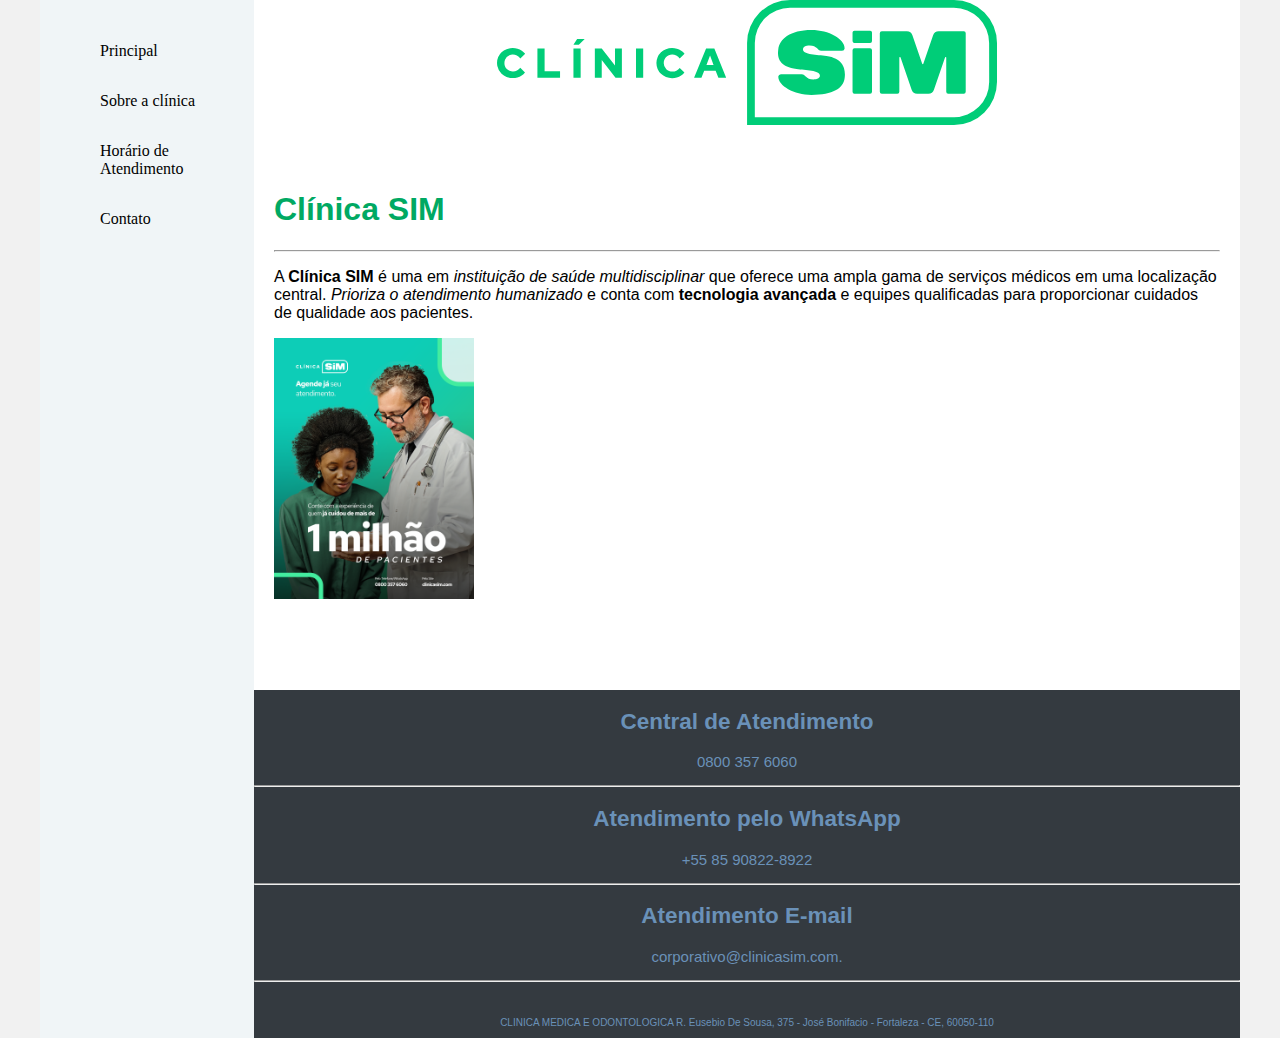
<file: index.html>
<!DOCTYPE html>
<html lang="pt-br">
<head>
    <meta charset="UTF-8">
    <meta http-equiv="X-UA-Compatible" content="IE=edge">
    <meta name="viewport" content="width=device-width, initial-scale=1.0">
    <title>Clínica SIM</title>
    <link rel="stylesheet" href="base.css">
</head>
<body>
    <div class="wrapper">
        <div class="menu">
            <!-- Aqui vai o seu menu -->
            <ul>
                <li><a href="index.html">Principal</a></li>
                <li><a href="sobre.html">Sobre a clínica</a></li>
                <li><a href="horario.html">Horário de Atendimento</a></li>
                <li><a href="contato.html">Contato</a></li>
            </ul>
        </div>

        <div class="main">
            <div class="header">
                <!-- Aqui vai o seu header -->
                <img src="clinica_sim-logo.svg" alt="Imagem da logo da Clínica SIM" title="Imagem da logo da Clínica SIM" >
            </div>
    
            <div class="content">
                <!-- Aqui vai o seu conteúdo -->
                <h1>Clínica SIM</h1>
                <hr>
                <p>A <strong>Clínica SIM </strong>é uma em <em>instituição de saúde multidisciplinar</em> que oferece uma ampla gama de serviços médicos em uma localização central. <em>Prioriza o atendimento humanizado</em> e conta com <strong>tecnologia avançada </strong>e equipes qualificadas para proporcionar cuidados de qualidade aos pacientes.</p>
                <img class="medico" src="./clinica_sim-medico.png" alt="Imagem de um médico com um paciente" title="Imagem de um médico com um paciente">
            </div>
    
            <div class="footer">
                <!-- Aqui vai o seu rodapé -->
                <h2> Central de Atendimento</h2>
                <p>0800 357 6060</p>
                <hr>
                <h2>Atendimento pelo WhatsApp</h2>
                <p>+55 85 90822-8922</p>
                <hr>
                <h2>Atendimento E-mail</h2>
                <p>corporativo@clinicasim.com.</p>
                <hr>
                <br>
                <P class="local">CLINICA MEDICA E ODONTOLOGICA R. Eusebio De Sousa, 375 - José Bonifacio - Fortaleza - CE, 60050-110</P>

            </div>
        </div>
    </div>
</body>
</html>
</file>
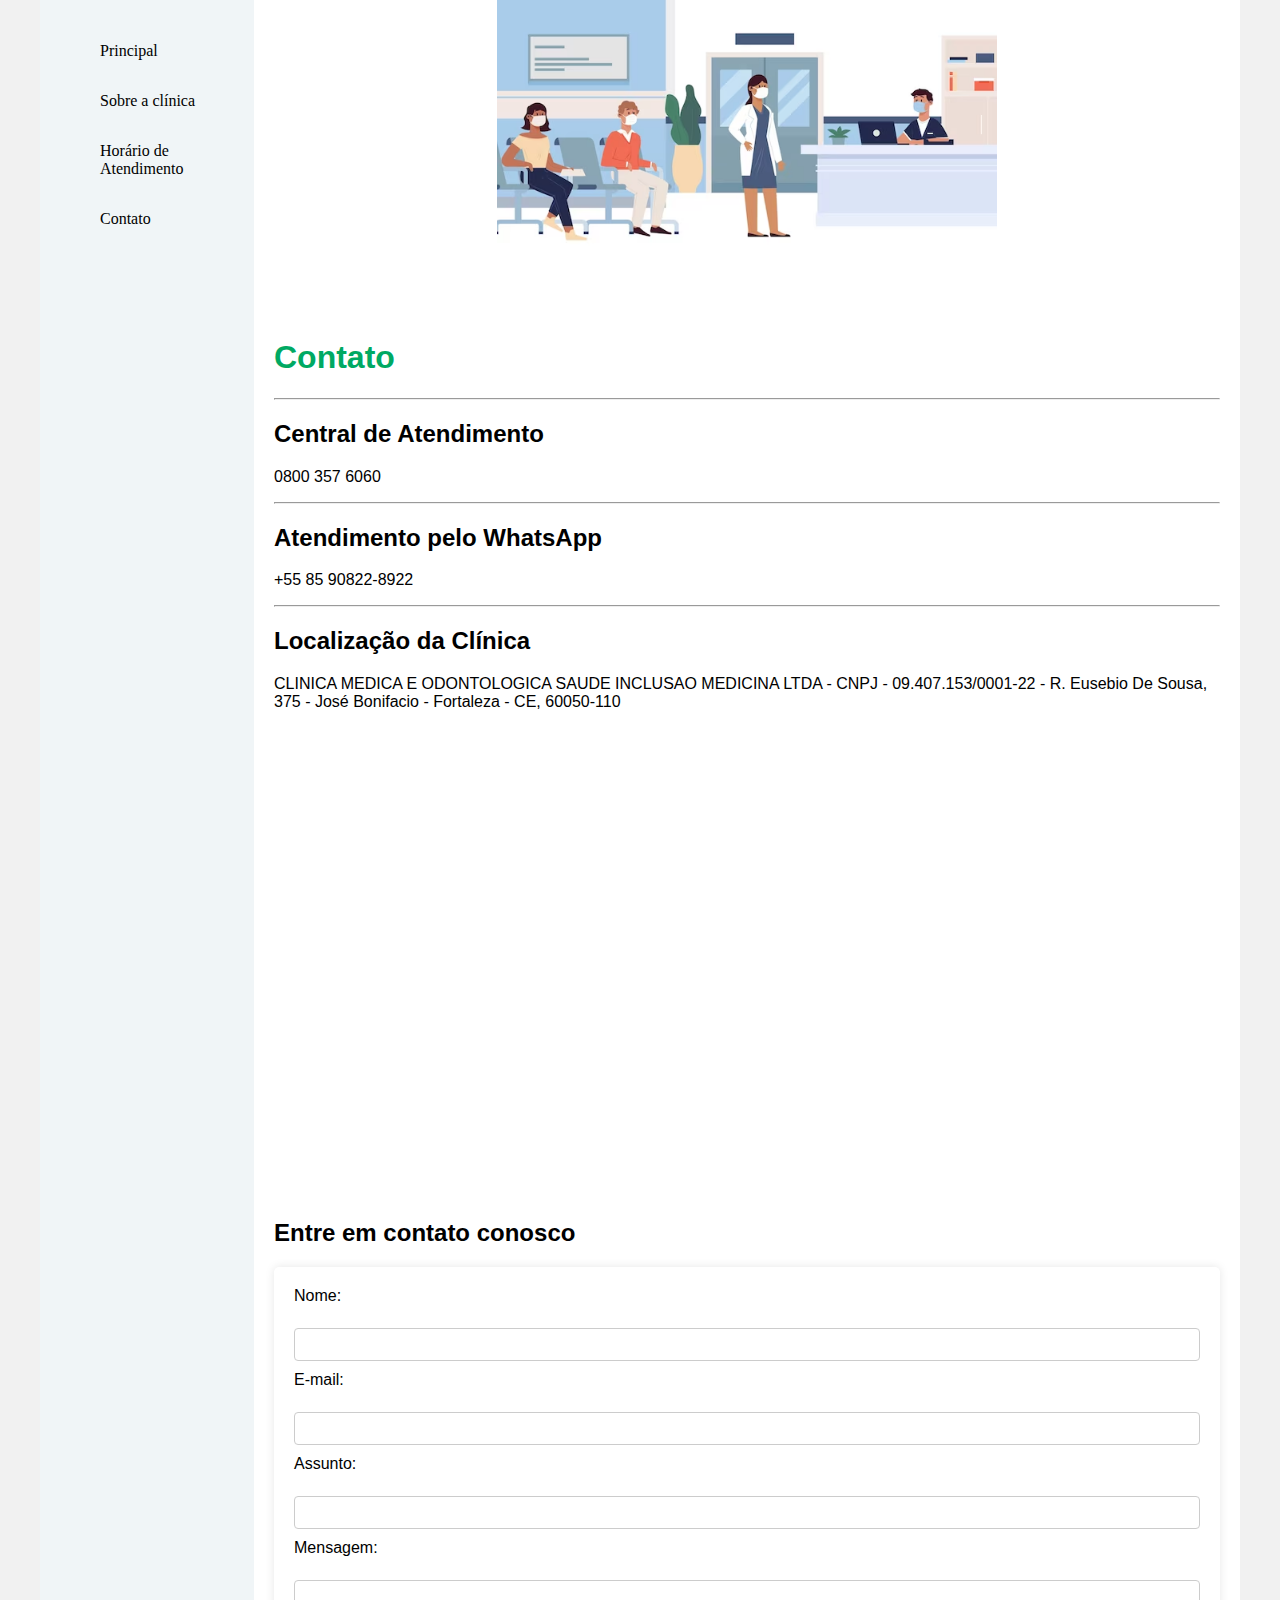
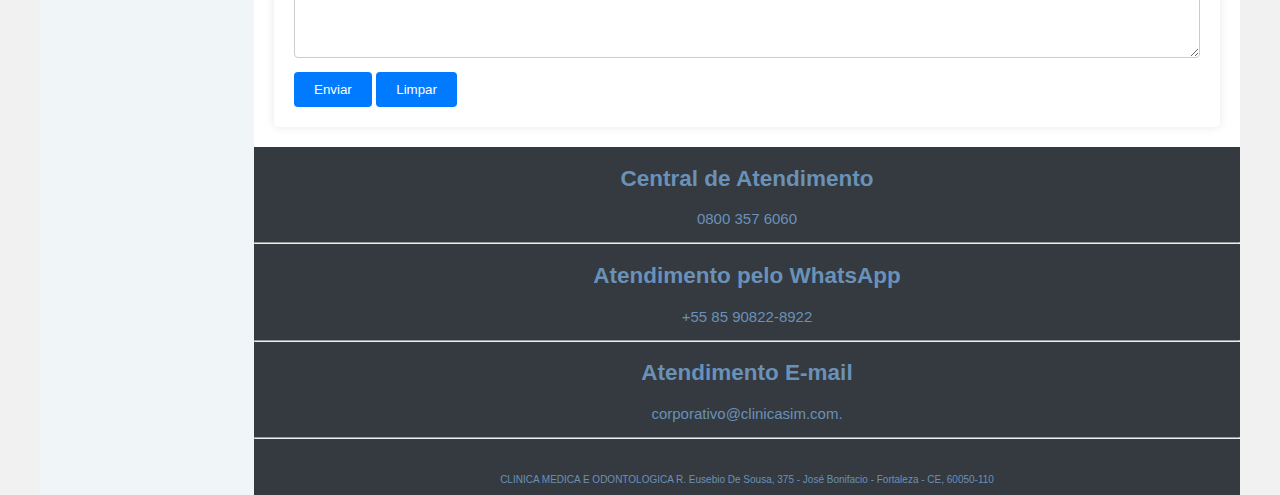
<file: contato.html>
<!DOCTYPE html>
<html lang="pt-br">
<head>
    <meta charset="UTF-8">
    <meta http-equiv="X-UA-Compatible" content="IE=edge">
    <meta name="viewport" content="width=device-width, initial-scale=1.0">
    <title>Clínica SIM</title>
    <link rel="stylesheet" href="base.css">
</head>
<body>
    <div class="wrapper">
        <div class="menu">
            <!-- Aqui vai o seu menu -->
            <ul>
                <li><a href="index.html">Principal</a></li>
                <li><a href="sobre.html">Sobre a clínica</a></li>
                <li><a href="horario.html">Horário de Atendimento</a></li>
                <li><a href="contato.html">Contato</a></li>
            </ul>
        </div>

        <div class="main">
            <div class="header">
                <!-- Aqui vai o seu header -->
                <img src="clinica_sim-contato.avif" alt="Imagem do balcão de uma clínica" title="Imagem do balcão de uma clínica" >
            </div>
    
            <div class="content">
                <!-- Aqui vai o seu conteúdo -->
                <h1>Contato</h1>
                <hr>
                <h2> Central de Atendimento</h2>
                <p>0800 357 6060</p>
                <hr>
                <h2>Atendimento pelo WhatsApp</h2>
                <p>+55 85 90822-8922</p>
                <hr>
                <h2>Localização da Clínica</h2>
                <P class="local"> CLINICA MEDICA E ODONTOLOGICA SAUDE INCLUSAO MEDICINA LTDA - CNPJ - 09.407.153/0001-22 - R. Eusebio De Sousa, 375 - José Bonifacio - Fortaleza - CE, 60050-110</P>
                <br>
                <iframe src="https://www.google.com/maps/embed?pb=!1m18!1m12!1m3!1d63698.39645468366!2d-38.56372466516482!3d-3.777572080044384!2m3!1f0!2f0!3f0!3m2!1i1024!2i768!4f13.1!3m3!1m2!1s0x7c74ffdc863ffff%3A0x3313450327383d53!2sCl%C3%ADnica%20SiM%20Messejana%3A%20Cl%C3%ADnica%20popular%2C%20Consulta%20m%C3%A9dica%2C%20Exames%20laboratoriais%20e%20imagem%2C%20dentista%2C%20clinica%20m%C3%A9dica%20Fortaleza%20CE!5e0!3m2!1spt-BR!2sbr!4v1707783827494!5m2!1spt-BR!2sbr" width="600" height="450" style="border:0;" allowfullscreen="" loading="lazy" referrerpolicy="no-referrer-when-downgrade"></iframe>
                
                <h2>Entre em contato conosco</h2>
                <form action="#" method="get">
                    <label for="nome">Nome:</label><br>
                    <input type="text" name="nome" id="nome"><br>
                    
                    <label for="e-mail">E-mail:</label><br>
                    <input type="email" name="e-mail" id="e-mail"><br>
                    
                    <label for="assunto">Assunto:</label><br>
                    <input type="text" name="assunto" id="assunto"><br>
                    
                    <label for="mensagem">Mensagem:</label><br>
                    <textarea id="mensagem" name="mensagem" rows="4" cols="50"></textarea><br>
                    
                    <button type="submit">Enviar</button>
                    <button type="reset">Limpar</button>
                </form>
            </div>
    
            <div class="footer">
                <!-- Aqui vai o seu rodapé -->
                <h2> Central de Atendimento</h2>
                <p>0800 357 6060</p>
                <hr>
                <h2>Atendimento pelo WhatsApp</h2>
                <p>+55 85 90822-8922</p>
                <hr>
                <h2>Atendimento E-mail</h2>
                <p>corporativo@clinicasim.com.</p>
                <hr>
                <br>
                <P class="local">CLINICA MEDICA E ODONTOLOGICA R. Eusebio De Sousa, 375 - José Bonifacio - Fortaleza - CE, 60050-110</P>

            </div>
        </div>
    </div>
</body>
</html>
</file>
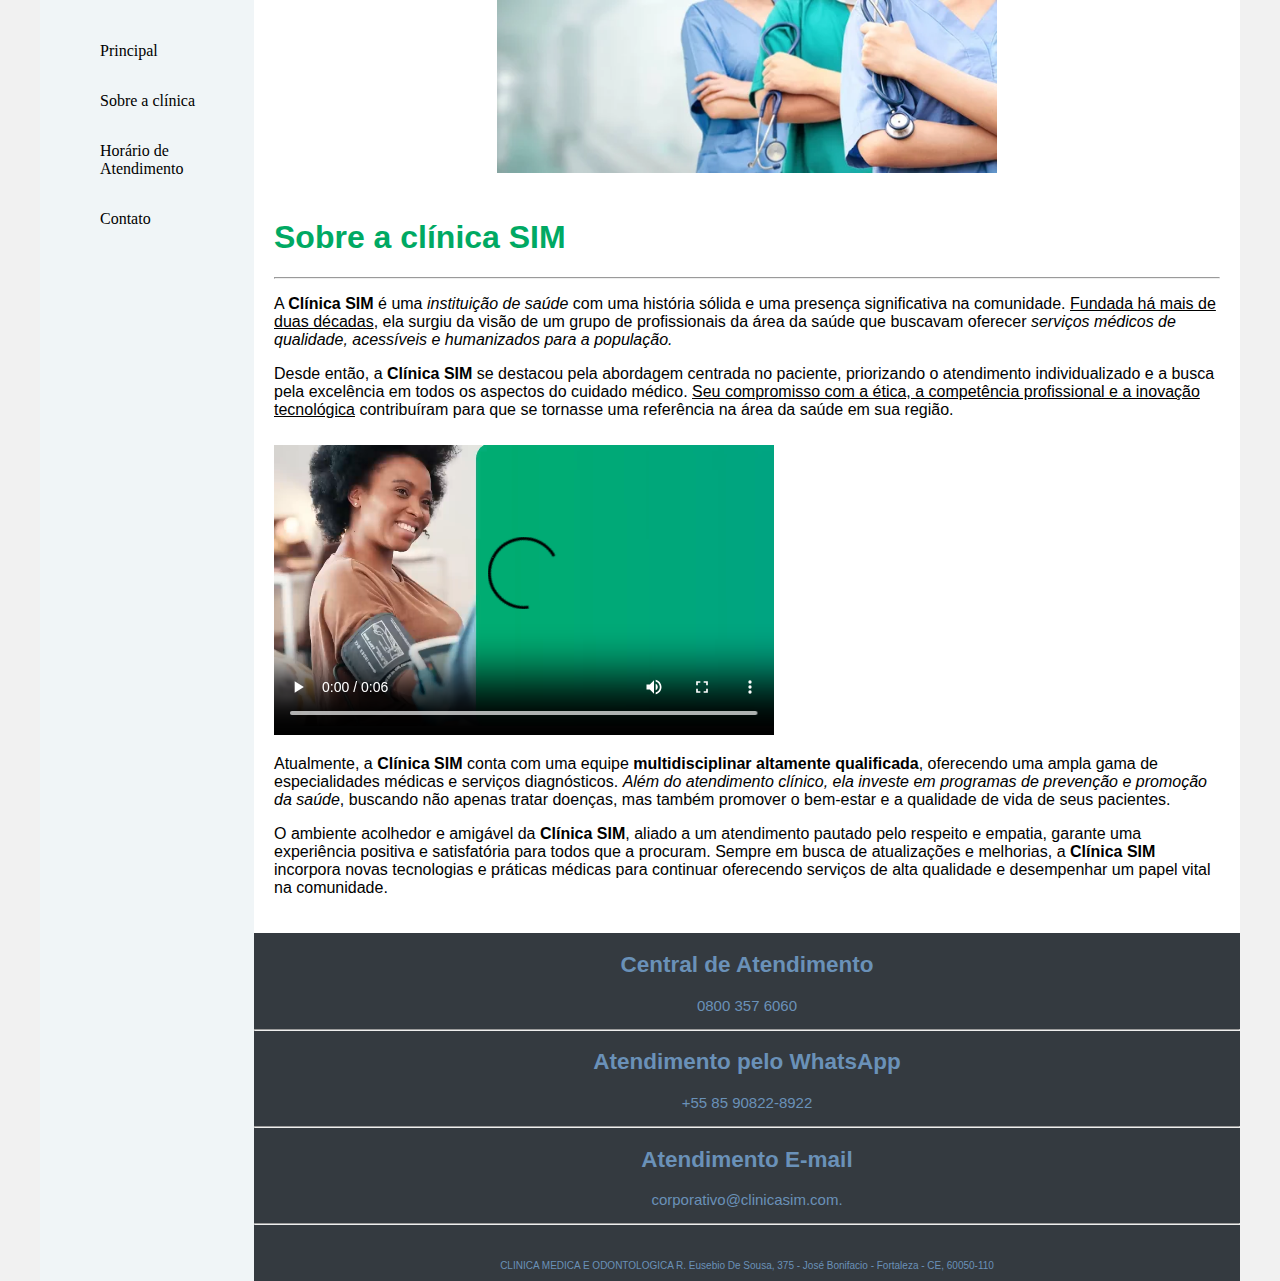
<file: sobre.html>
<!DOCTYPE html>
<html lang="pt-br">

<head>
    <meta charset="UTF-8">
    <meta http-equiv="X-UA-Compatible" content="IE=edge">
    <meta name="viewport" content="width=device-width, initial-scale=1.0">
    <title>Clínica SIM</title>
    <link rel="stylesheet" href="base.css">
</head>

<body>
    <div class="wrapper">
        <div class="menu">
            <!-- Aqui vai o seu menu -->
            <ul>
                <li><a href="index.html">Principal</a></li>
                <li><a href="sobre.html">Sobre a clínica</a></li>
                <li><a href="horario.html">Horário de Atendimento</a></li>
                <li><a href="contato.html">Contato</a></li>
            </ul>
        </div>

        <div class="main">
            <div class="header">
                <!-- Aqui vai o seu header -->
                <img src="clinica_sim-medico-sobre.jpg" alt="Imagem de pessoa da área da saúde" title="Imagem de pessoa da área da saúde">
            </div>

            <div class="content">
                <!-- Aqui vai o seu conteúdo -->
                <h1>Sobre a clínica SIM</h1>
                <hr>
                <p>A <strong>Clínica SIM</strong> é uma <i>instituição de saúde</i> com uma história sólida e uma presença significativa na comunidade. <u>Fundada há mais de duas décadas</u>, ela surgiu da visão de um grupo de profissionais da área da saúde que buscavam oferecer <i>serviços médicos de qualidade, acessíveis e humanizados para a população.</i></p>

                <p>Desde então, a <strong>Clínica SIM</strong> se destacou pela abordagem centrada no paciente, priorizando o atendimento individualizado e a busca pela excelência em todos os aspectos do cuidado médico. <u>Seu compromisso com a ética, a competência profissional e a inovação tecnológica</u> contribuíram para que se tornasse uma referência na área da saúde em sua região.</p>

                <video width="500" height="300" controls aria-label="Vídeo da Clínica SIM" title="Video da Clínica SIM">
                    <source src="Clinica_sim.mp4" type="video/mp4">
                </video>

                <p>Atualmente, a <strong> Clínica SIM</strong> conta com uma equipe <strong>multidisciplinar altamente qualificada</strong>, oferecendo uma ampla gama de especialidades médicas e serviços diagnósticos. <i> Além do atendimento clínico, ela investe em programas de prevenção e promoção da saúde</i>, buscando não apenas tratar doenças, mas também promover o bem-estar e a qualidade de vida de seus pacientes.</p>

                <p>O ambiente acolhedor e amigável da <strong> Clínica SIM</strong>, aliado a um atendimento pautado pelo respeito e empatia, garante uma experiência positiva e satisfatória para todos que a procuram. Sempre em busca de atualizações e melhorias, a <strong>Clínica SIM</strong> incorpora novas tecnologias e práticas médicas para continuar oferecendo serviços de alta qualidade e desempenhar um papel vital na comunidade.</p>
            </div>

            <div class="footer">
                <!-- Aqui vai o seu rodapé -->
                <h2> Central de Atendimento</h2>
                <p>0800 357 6060</p>
                <hr>
                <h2>Atendimento pelo WhatsApp</h2>
                <p>+55 85 90822-8922</p>
                <hr>
                <h2>Atendimento E-mail</h2>
                <p>corporativo@clinicasim.com.</p>
                <hr>
                <br>
                <P class="local">CLINICA MEDICA E ODONTOLOGICA R. Eusebio De Sousa, 375 - José Bonifacio - Fortaleza -
                    CE, 60050-110</P>

            </div>
        </div>
    </div>
</body>

</html>
</file>
<file: base.css>
html,
body {
    margin: 0;
}

body {
    background-color: #f1f1f1;
    display: flex;
    justify-content: center;

}

.wrapper {
    width: 1200px;
    display: flex;
    margin: 0 auto;
    background-color: aquamarine;
}

.main {
    display: flex;
    flex-flow: column;
    width: 85%;
}

.menu {
    width: 15%;
    background-color: #f0f5f7;
    padding: 10px 20px 0px;
}

.menu li,
a {
    list-style: none;
    text-decoration: none;
    margin: 2rem 0px;
    color: black;

}

.menu li,
a:hover {
    color: #00A963;
}

.header {
    background-color: rgb(255, 255, 255);
    text-align: center;
    min-height: 150px;
}

.header img {
    width: 500px;
}

.content {
    background-color: white;
    min-height: 500px;
    padding: 20px;
    font-family: Arial;
}

.content h1 {
    color: #00A963;
}

.content .medico {
    width: 200px;
}

table {
    width: 100%;
    border-collapse: collapse;
    margin-bottom: 20px;
}

th,
td {
    border: 1px solid #ddd;
    padding: 8px;
    text-align: left;
}

th {
    background-color: #f2f2f2;
}

tr:nth-child(even) {
    background-color: #f2f2f2;
}

form {
    background-color: #fff;
    padding: 20px;
    border-radius: 5px;
    box-shadow: 0px 0px 10px rgba(0, 0, 0, 0.1);
}

label {
    display: block;
    margin-bottom: 5px;
}

input[type="text"],
input[type="email"],
textarea {
    width: 100%;
    padding: 8px;
    margin-bottom: 10px;
    border: 1px solid #ccc;
    border-radius: 4px;
    box-sizing: border-box;
    /* Garante que o padding não altere a largura do elemento */
}

button[type="submit"],
button[type="reset"] {
    padding: 10px 20px;
    border: none;
    border-radius: 4px;
    background-color: #007bff;
    color: #fff;
    cursor: pointer;
}

button[type="submit"]:hover,
button[type="reset"]:hover {
    background-color: #0056b3;
}

.footer {
    background-color: #343a40;
    color: #6a91b8;
    ;
    min-height: 150px;
    font-family: Arial;
    font-size: 15px;
    text-align: center;
}

.footer .local {
    font-size: 10px;
}
</file>
